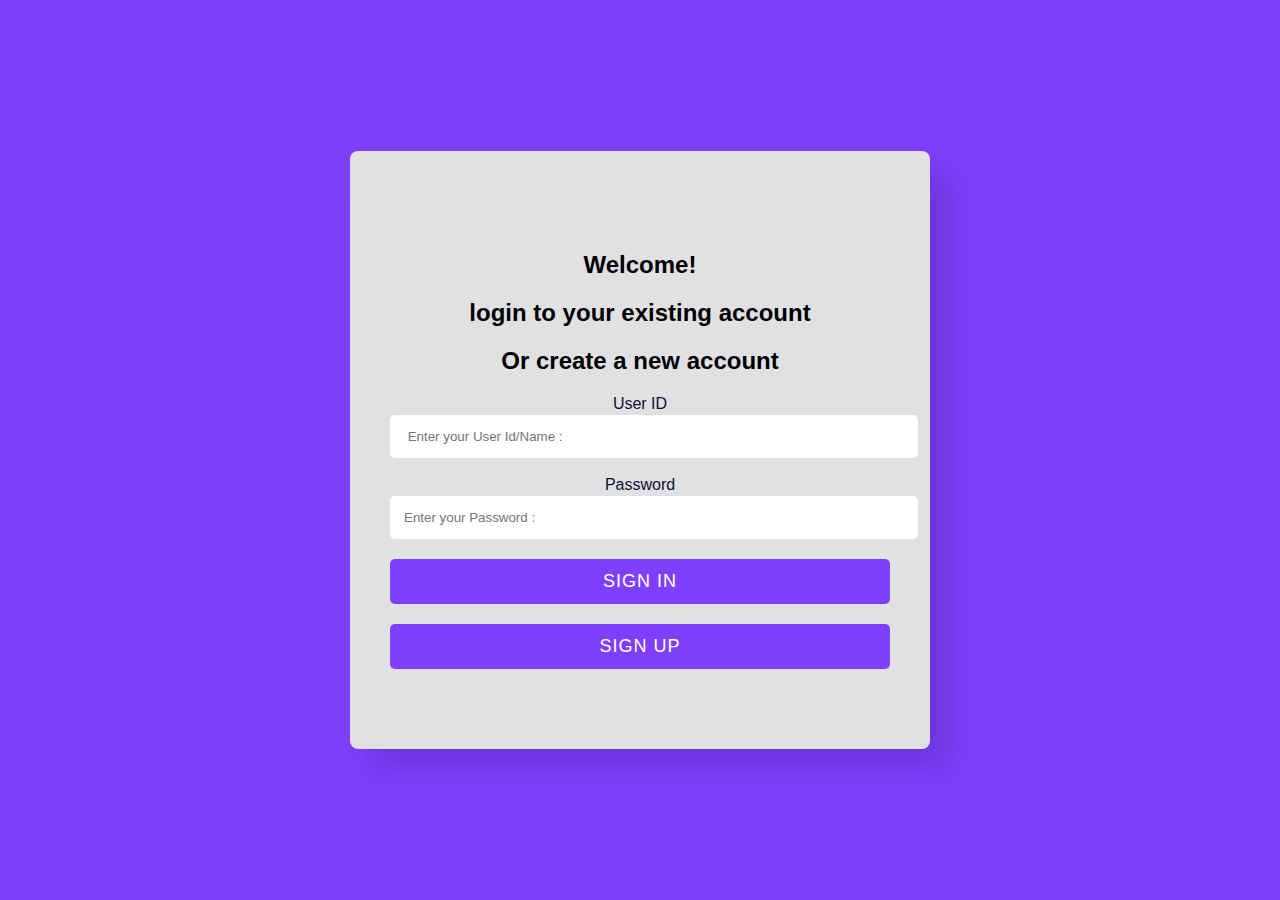
<file: index.html>
<!DOCTYPE html>
<html lang="en">
<head>
    <meta charset="UTF-8">
    <meta http-equiv="X-UA-Compatible" content="IE=edge">
    <meta name="viewport" content="width=device-width, initial-scale=1.0">
    <link rel="stylesheet" href="style.css" />
    <title>Login Form</title>
    <title>Javascript Login Form Validation</title>
    <script src="script.js"></script>
</head>
<body>
<div class="background">
    <div class="shape"></div>
    <div class="shape"></div>
</div>
<div class="form">
    <h2>Welcome!</h2> 
    <h2>login to your existing account</h2>
    <h2>Or create a new account</h2>
    <label for="username">User ID</label>
    <input type="text" placeholder=" Enter your User Id/Name : " id="username">
    <br>
    <label for="password">Password</label>
    <input type="password" placeholder="Enter your Password : " id="password">
    <br>
    <input type="button" value="SIGN IN" id="submit" onclick="validate()"/>
    <br>
    <input type="button" value="SIGN UP" id="submit1" onclick="login()"/>
</div>
</body>
</file>
<file: style.css>
body {
    background: #7f3fff;
    text-align: center;
    font-family: sans-serif;
    background-size: cover;
    display: flex;
    justify-content: center;
    align-items: center;
    height: 100vh;
    margin: 0;
}

.form {
    background-color: #e0e1e2;
    width: 500px;
    padding: 80px 40px;
    border-radius: 8px;
    box-shadow: 20px 20px 30px rgba(0, 0, 0, 0.15);
}

label {
    font-weight: 500;
    color: #101030;
}

input {
    display: block;
    width: 100%;
    margin-top: 2px;
    padding: 12px;
    border-radius: 5px;
    outline: none;
    color: #101030;
}

input[type="text"], input[type="password"] {
    border: 2px solid #fff;
}

input[type="button"] {
    background-color: #7f3fff;
    border: none;
    color: #fff;
    font-weight: 500;
    font-size: 18px;
    letter-spacing: 1px;
    cursor: pointer;
}
</file>
